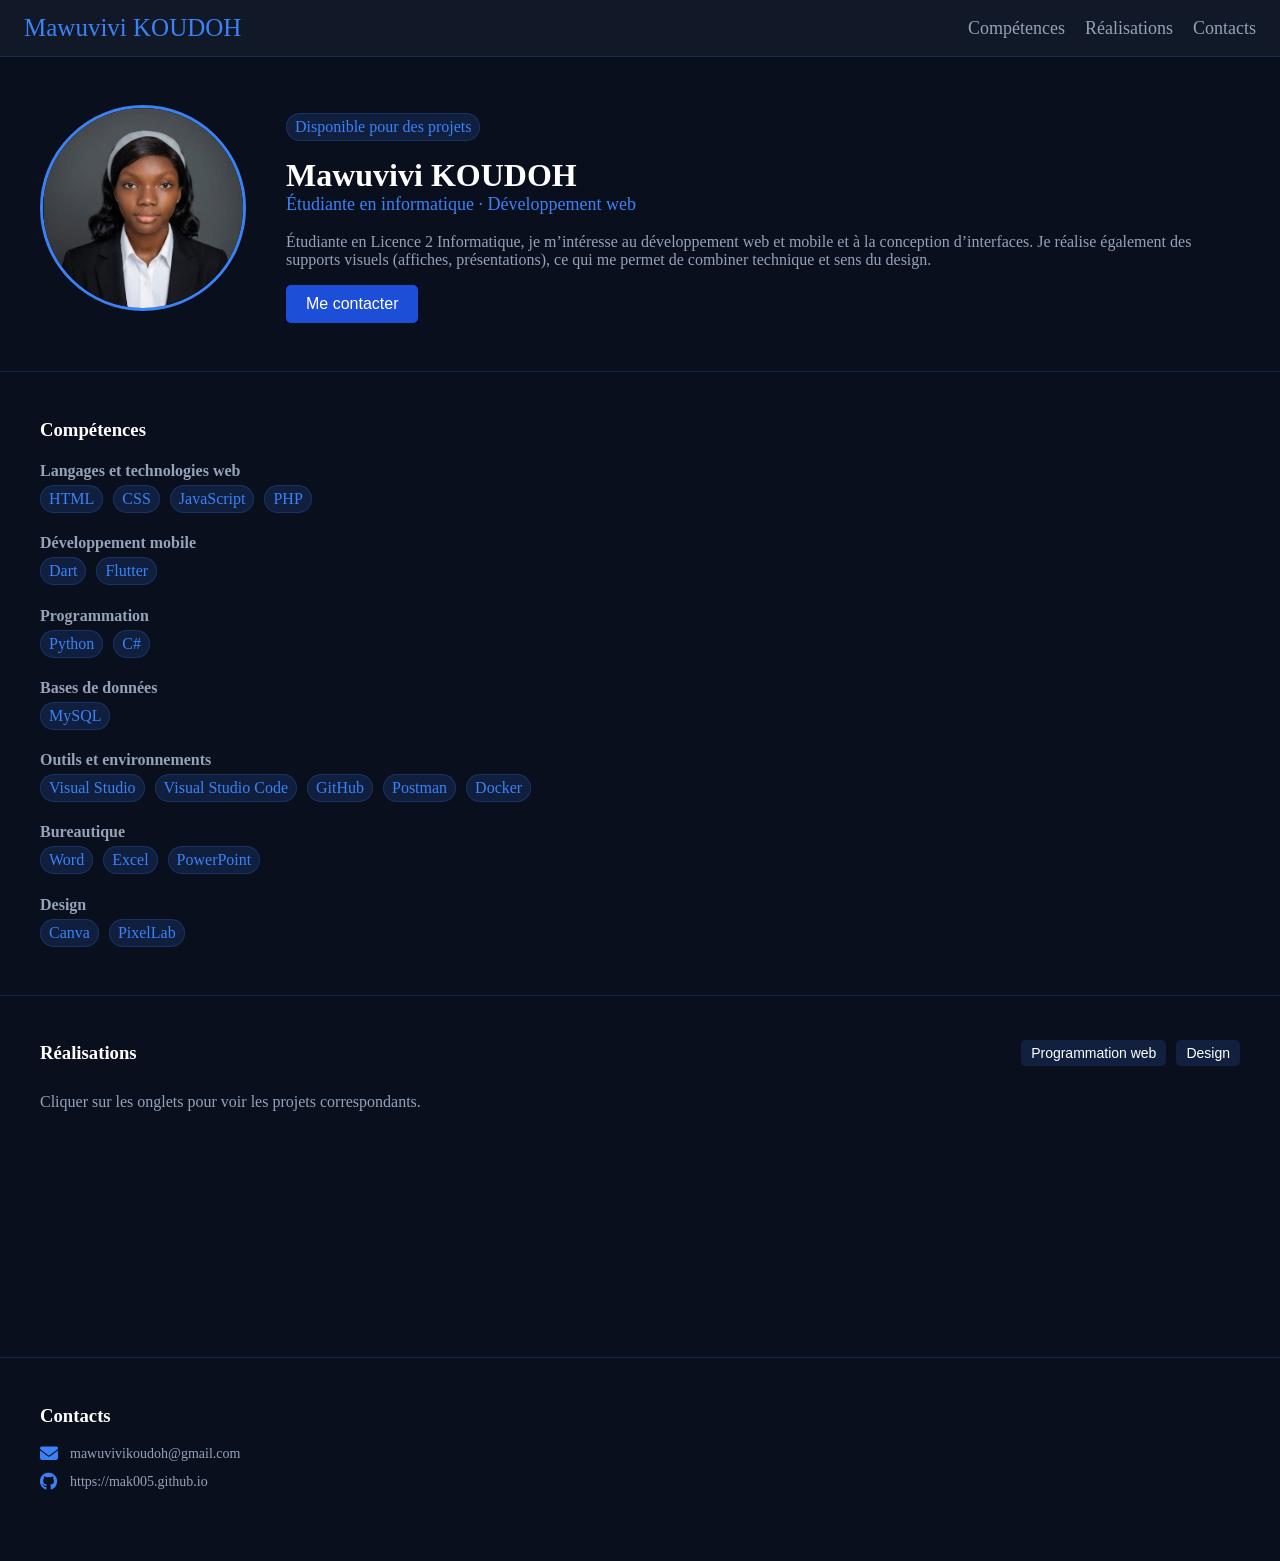
<file: index.html>
<!DOCTYPE html>
<html lang="en">

<head>
    <meta charset="UTF-8">
    <meta name="viewport" content="width=device-width, initial-scale=1.0">
    <title>Mawuvivi KOUDOH - Portfolio</title>
    <link rel="stylesheet" href="main.css">
    <link rel="stylesheet" href="https://cdnjs.cloudflare.com/ajax/libs/font-awesome/6.5.0/css/all.min.css">
</head>

<body>
    <nav class="navbar">
        <span class="logo">Mawuvivi KOUDOH</span>
        <ul class="nav-links">
            <li><a href="#competences">Compétences</a></li>
            <li><a href="#realisations">Réalisations</a></li>
            <li><a href="#contacts">Contacts</a></li>
        </ul>
    </nav>

    <div>
        <div class="section1">
            <div>
                <img src="images/Photo-pro.jpeg" alt="Ma photo de profil" class="photo-profil">
            </div>
            <div>
                <p class="etiquette">Disponible pour des projets</p>
                <h1>Mawuvivi KOUDOH</h1>
                <p class="niveau">Étudiante en informatique · Développement web</p>
                <p class="description">Étudiante en Licence 2 Informatique, je m’intéresse au développement web et
                    mobile et à la conception d’interfaces. Je réalise également des supports visuels (affiches,
                    présentations), ce qui me permet de combiner technique et sens du design.
                </p>
                <a href="#contacts"><button class="contact" value="Me contacter">Me contacter</button></a>
            </div>
        </div>
        <hr>

        <div class="section2" id="competences">
            <h3>Compétences</h3>

            <h4>Langages et technologies web</h4>
            <ul class="langages"></ul>

            <h4>Développement mobile</h4>
            <ul class="dev-mobile"></ul>

            <h4>Programmation</h4>
            <ul class="programmation"></ul>

            <h4>Bases de données</h4>
            <ul class="bd"></ul>

            <h4>Outils et environnements</h4>
            <ul class="outils"></ul>

            <h4>Bureautique</h4>
            <ul class="bureautique"></ul>

            <h4>Design</h4>
            <ul class="design"></ul>
        </div>
        <hr>

        <div class="section3" id="realisations">
            <div class="section3-header">
                <h3>Réalisations</h3>
                <div class="categories"></div>
            </div>

            <p class="description2">Cliquer sur les onglets pour voir les projets correspondants.</p>
            <div class="projects-grid"></div>
        </div>
        <hr>

        <div class="section4" id="contacts">
            <h3>Contacts</h3>

            <div class="contacts-list"></div>
        </div>

        <script src="main.js"></script>
</body>

</html>
</file>
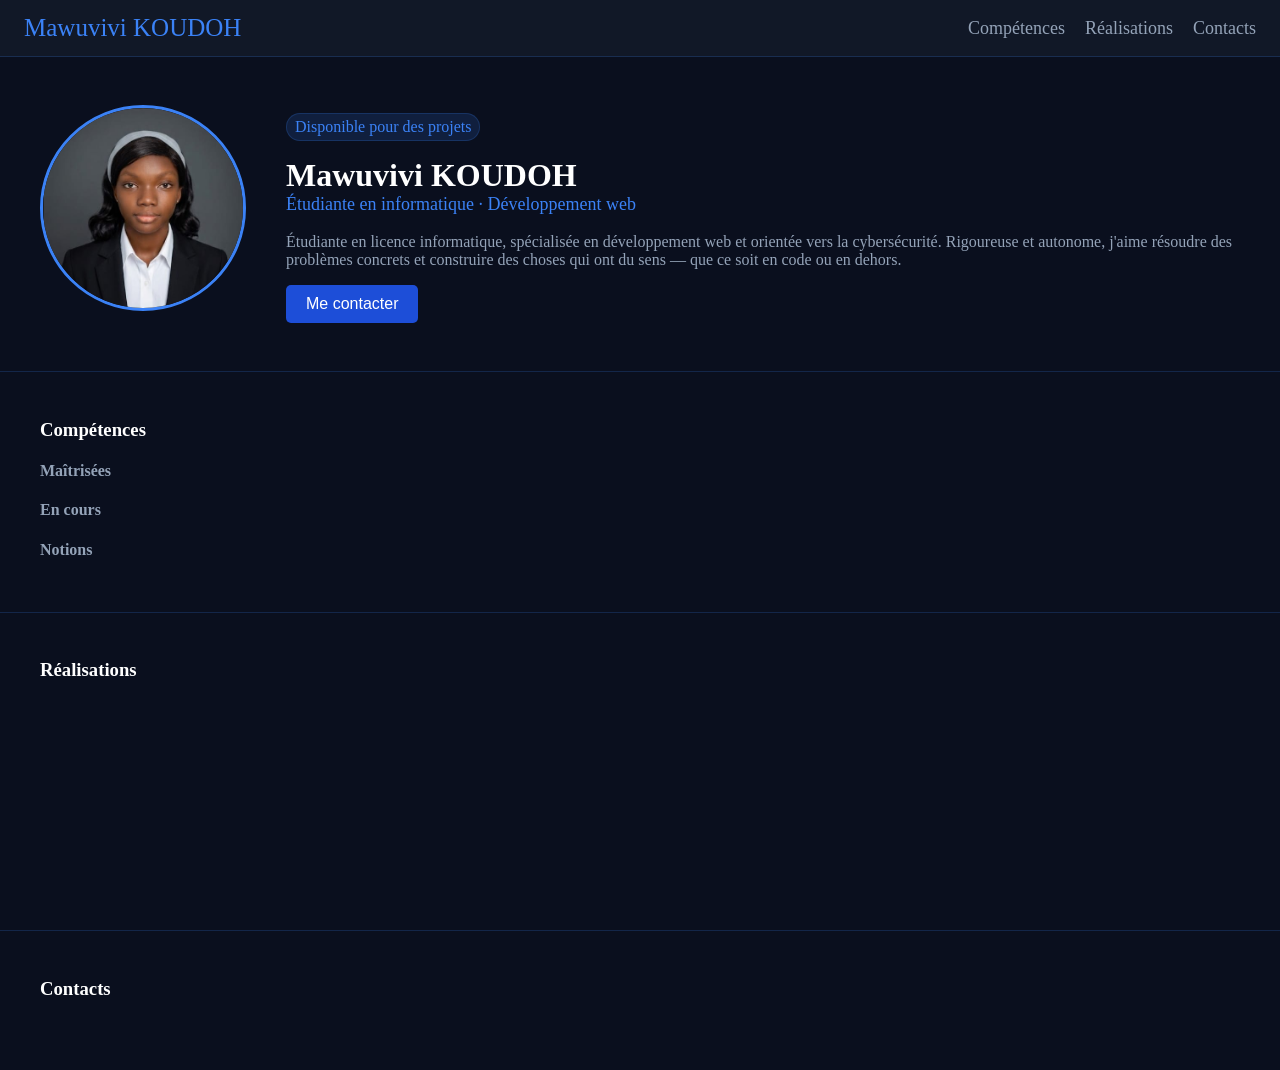
<file: main.html>
<!DOCTYPE html>
<html lang="en">

<head>
    <meta charset="UTF-8">
    <meta name="viewport" content="width=device-width, initial-scale=1.0">
    <title>Mon portfolio</title>
    <link rel="stylesheet" href="main.css">
    <link rel="stylesheet" href="https://cdnjs.cloudflare.com/ajax/libs/font-awesome/6.5.0/css/all.min.css">
</head>

<body>
    <nav class="navbar">
        <span class="logo">Mawuvivi KOUDOH</span>
        <ul class="nav-links">
            <li><a href="#competences">Compétences</a></li>
            <li><a href="#realisations">Réalisations</a></li>
            <li><a href="#contacts">Contacts</a></li>
        </ul>
    </nav>

    <div>
        <div class="section1">
            <div>
                <img src="Photo-pro.jpeg" alt="Ma photo de profil" class="photo-profil">
            </div>
            <div>
                <p class="etiquette">Disponible pour des projets</p>
                <h1>Mawuvivi KOUDOH</h1>
                <p class="niveau">Étudiante en informatique · Développement web</p>
                <p class="description">Étudiante en licence informatique, spécialisée en développement web et orientée
                    vers
                    la
                    cybersécurité. Rigoureuse et autonome, j'aime résoudre des problèmes concrets et construire des
                    choses
                    qui
                    ont du sens — que ce soit en code ou en dehors.</p>
                <a href="#contacts"><button class="contact" value="Me contacter">Me contacter</button></a>
            </div>
        </div>
        <hr>

        <div class="section2" id="competences">
            <h3>Compétences</h3>

            <h4>Maîtrisées</h4>
            <ul class="maitrisees"></ul>

            <h4>En cours</h4>
            <ul class="en-cours"></ul>

            <h4>Notions</h4>
            <ul class="notions"></ul>
        </div>
        <hr>

        <div class="section3" id="realisations">
            <h3>Réalisations</h3>
            <div class="projects-grid">
            </div>
        </div>
        <hr>

        <div class="section4" id="contacts">
            <h3>Contacts</h3>

            <div class="contacts-list">
                <!-- <div class="contact-item">
                    <i class="fa-solid fa-envelope"></i>
                    <span>ton.email@example.com</span>
                </div>

                <div class="contact-item">
                    <i class="fa-brands fa-github"></i>
                    <span>github.com/tonusername</span>
                </div>

                <div class="contact-item">
                    <i class="fa-brands fa-linkedin"></i>
                    <span>linkedin.com/in/tonprofil</span>
                </div> -->
            </div>
        </div>

        <script src="main.js"></script>
</body>

</html>
</file>
<file: main.css>
body {
  background-color: #0a0f1e;
  margin: 0;
}

.navbar {
  display: flex;
  justify-content: space-between;
  align-items: center;
  padding: 14px 24px;
  background: #111827;
  border-bottom: 1px solid rgba(59, 130, 246, 0.2);
  margin: 0;
}

.logo {
  color: #3b82f6;
  font-size: 25px;
  font-weight: 500;
}

ul {
  list-style: none;
  margin: 0;
  padding: 0;
}

.nav-links{
  display: flex;
  gap: 20px;
}

.langages,
.dev-mobile,
.programmation,
.bd,
.outils,
.bureautique,
.design {
  display: flex;
  gap: 10px;
  list-style: none;
  margin: 0;
  padding: 0;
}

.contacts-list {
  margin-bottom: 30px;
}

.nav-links a {
  color: #94a3b8;
  text-decoration: none;
  font-size: 18px;
}

.nav-links a:hover {
  color: #e2e8f0;
  font-size: 19px;
  transition-duration: 5ms;
}

.section1,
.section2,
.section3,
.section4 {
  padding: 40px;
}

.section1 {
  display: flex;
  gap: 40px;
  align-items: center;
  justify-content: center;
}

.photo-profil {
  width: 200px;
  height: 200px;
  border-radius: 50%;
  object-fit: cover;
  border: 3px solid #3b82f6;
}

.section2,
.section3,
.section4 {
  margin-top: -20px;
}

.etiquette {
  display: inline-block;
  background-color: rgba(59, 130, 246, 0.15);
  padding: 4px 8px;
  border-radius: 15px;
  color: #3b82f6;
  border: 1px solid rgba(59, 130, 246, 0.2);
}

h1 {
  color: white;
  font-size: 32px;
  margin-bottom: 20px;
  margin-top: 0;
}

.niveau {
  color: #3b82f6;
  font-size: 18px;
  margin-top: -20px;
}

.description, .description2 {
  color: #94a3b8;
}

.contact {
  background-color: #1d4ed8;
  color: white;
  font-family: "Franklin Gothic Medium", "Arial Narrow", Arial, sans-serif;
  padding: 10px 20px;
  border: none;
  border-radius: 5px;
  font-weight: 500;
  font-size: 16px;
  cursor: pointer;
}

.contact:hover {
  background-color: #031655;
}

hr {
  width: 100%;
  border: none;
  border-top: 1px solid rgba(59, 130, 246, 0.2);
}

h3 {
  color: white;
}

h4 {
  color: #94a3b8;
  margin-bottom: 5px;
}

.section3-header {
  display: flex;
  justify-content: space-between;
  align-items: center;
  margin-bottom: 20px;
}

.categories {
  display: flex;
  gap: 10px;
}

.onglet {
  background-color: rgba(59, 130, 246, 0.15);
  color: white;
  font-family:Arial, Helvetica, sans-serif;
  padding: 5px 10px;
  border:none;
  border-radius: 5px;
  cursor: pointer;
  font-size: 14px;
}

.onglet:hover {
  background-color: #1d4ed8;
}

.onglet.active {
  color: #3b82f6;
  border-bottom: 2px solid #3b82f6;
}

.projet-detail {
  margin-top: -20px;
}

.description2{
  margin-top: -10px;
}
.projects-grid {
  display: grid;
  grid-template-columns: repeat(auto-fit, minmax(200px, 1fr));
  gap: 12px;
  /* border: 0.5px solid rgba(59, 130, 246, 0.2); */
  border-radius: 8px;
  padding: 16px;
  min-height: 150px;
}

.contacts-list li {
  margin-bottom: 10px;
}

.contact-item {
  display: flex;
  align-items: center;
  gap: 10px;
  font-size: 14px;
  color: #94a3b8;
  margin-bottom: 10px;
}

.contact-item i {
  color: #3b82f6;
  font-size: 18px;
  width: 20px;
}

.photos-grid {
  display: grid;
  grid-template-columns: repeat(auto-fit, minmax(150px, 1fr));
  gap: 12px;
  margin-top: 16px;
}

.projet-photo {
  width: 100%;
  border-radius: 8px;
  border: #94a3b8 solid 0.5px;
  max-width: 250px;
  height: 200px;
  object-fit: cover;
  aspect-ratio: 1;
}

.back-to-top {
  background-color: #1d4ed8;
  color: white;
  font-family: "Franklin Gothic Medium", "Arial Narrow", Arial, sans-serif;
  padding: 10px 20px;
  border: none;
  border-radius: 5px;
  font-weight: 500;
  font-size: 16px;
  cursor: pointer;
  margin-bottom: 20px;
}
</file>
